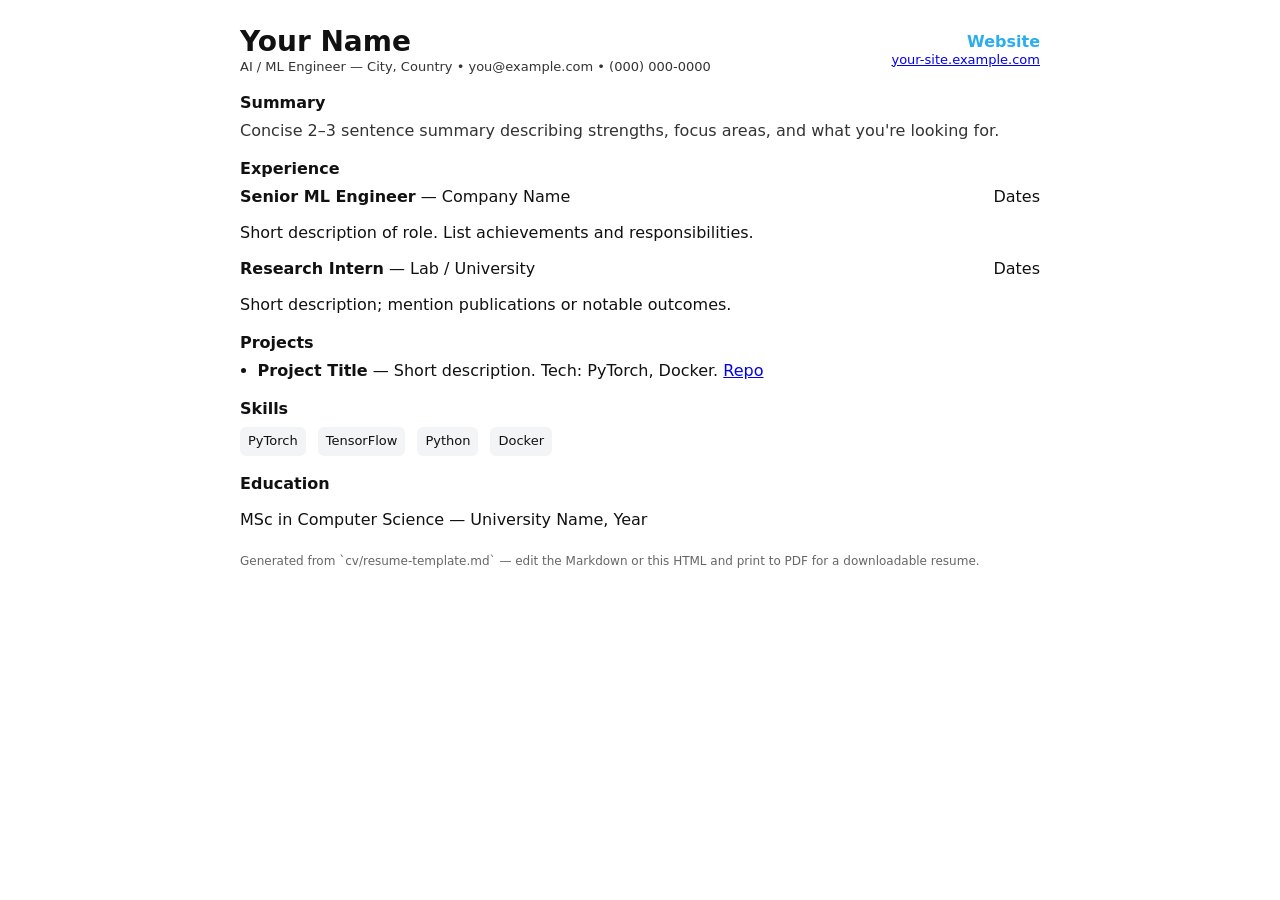
<file: CV/resume.html>
<!doctype html>
<html lang="en">
<head>
  <meta charset="utf-8">
  <meta name="viewport" content="width=device-width,initial-scale=1">
  <title>Your Name — Resume</title>
  <style>
    /* Simple printable resume styles */
    :root{--accent:#2badee;font-family:Inter,system-ui,Arial,Helvetica,sans-serif}
    body{color:#111;background:#fff;font-family:var(--font);line-height:1.25;margin:0;padding:24px}
    .container{max-width:800px;margin:0 auto}
    header{display:flex;justify-content:space-between;align-items:center}
    h1{font-size:28px;margin:0}
    h2{font-size:16px;margin:18px 0 8px}
    p.lead{margin:8px 0 16px;color:#333}
    ul{margin:0;padding-left:1.1rem}
    .meta{font-size:13px;color:#333}
    .section{margin-top:12px}
    .skills{display:flex;gap:12px;flex-wrap:wrap}
    .skill{background:#f2f4f6;padding:6px 8px;border-radius:6px;font-size:13px}
    @media print{body{padding:12px} .container{max-width:100%}}
  </style>
</head>
<body>
  <div class="container">
    <header>
      <div>
        <h1>Your Name</h1>
        <div class="meta">AI / ML Engineer — City, Country • you@example.com • (000) 000-0000</div>
      </div>
      <div style="text-align:right">
        <div style="color:var(--accent);font-weight:700">Website</div>
        <div class="meta"><a href="#">your-site.example.com</a></div>
      </div>
    </header>

    <section class="section">
      <h2>Summary</h2>
      <p class="lead">Concise 2–3 sentence summary describing strengths, focus areas, and what you're looking for.</p>
    </section>

    <section class="section">
      <h2>Experience</h2>
      <div>
        <strong>Senior ML Engineer</strong> — Company Name <span style="float:right">Dates</span>
        <p>Short description of role. List achievements and responsibilities.</p>
      </div>
      <div>
        <strong>Research Intern</strong> — Lab / University <span style="float:right">Dates</span>
        <p>Short description; mention publications or notable outcomes.</p>
      </div>
    </section>

    <section class="section">
      <h2>Projects</h2>
      <ul>
        <li><strong>Project Title</strong> — Short description. Tech: PyTorch, Docker. <a href="#">Repo</a></li>
      </ul>
    </section>

    <section class="section">
      <h2>Skills</h2>
      <div class="skills">
        <span class="skill">PyTorch</span>
        <span class="skill">TensorFlow</span>
        <span class="skill">Python</span>
        <span class="skill">Docker</span>
      </div>
    </section>

    <section class="section">
      <h2>Education</h2>
      <p>MSc in Computer Science — University Name, Year</p>
    </section>

    <footer style="margin-top:24px;font-size:12px;color:#666">Generated from `cv/resume-template.md` — edit the Markdown or this HTML and print to PDF for a downloadable resume.</footer>
  </div>
</body>
</html>
</file>
